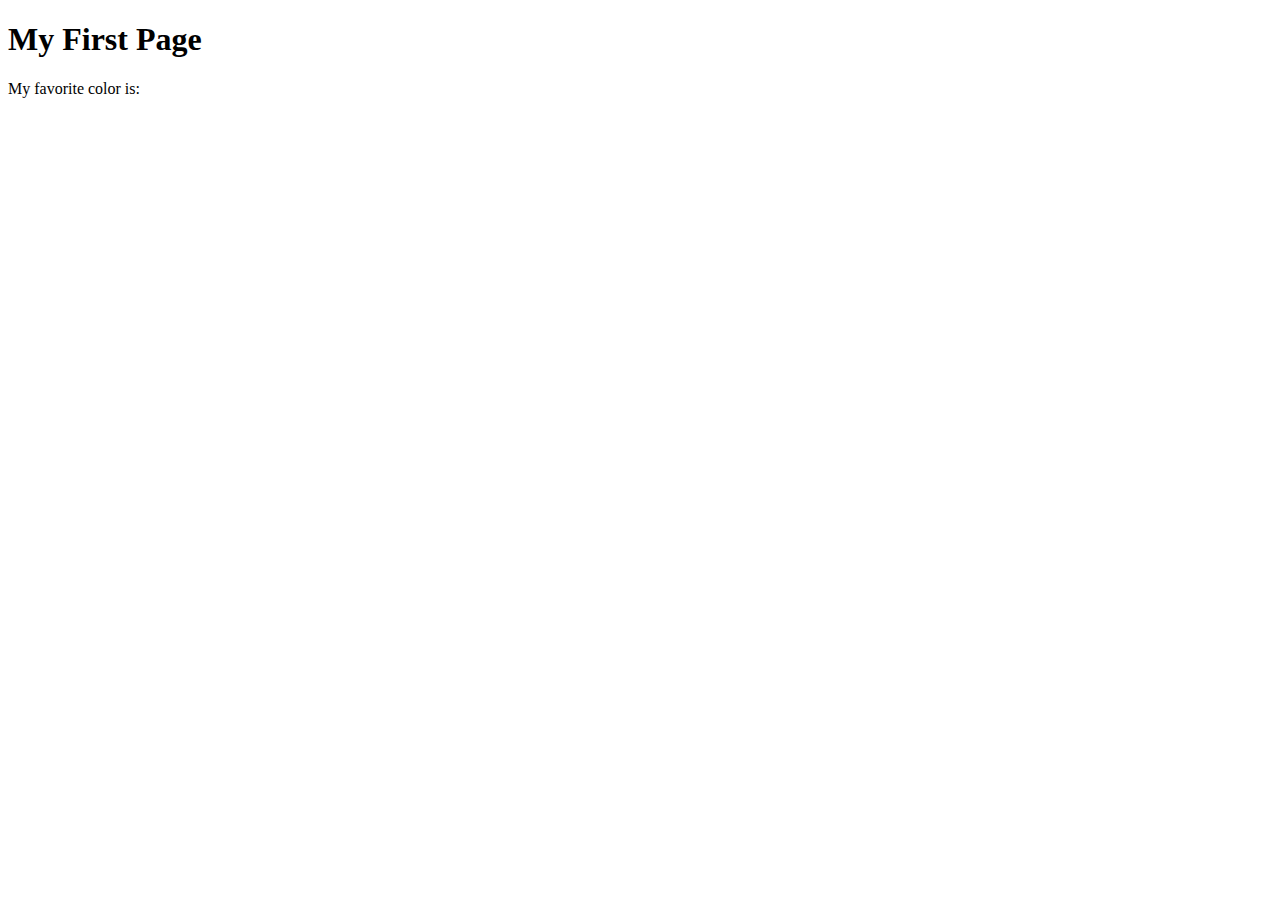
<file: week01/first-page.html>
<!DOCTYPE html>
<html lang="en">
<head>
    <meta charset="UTF-8">
    <meta name="viewport" content="width=device-width, initial-scale=1.0">
    <title>My First Page</title>
</head>
<body>
    <h1>My First Page</h1>
    <p>My favorite color is: </p>
</body>
</html>
</file>
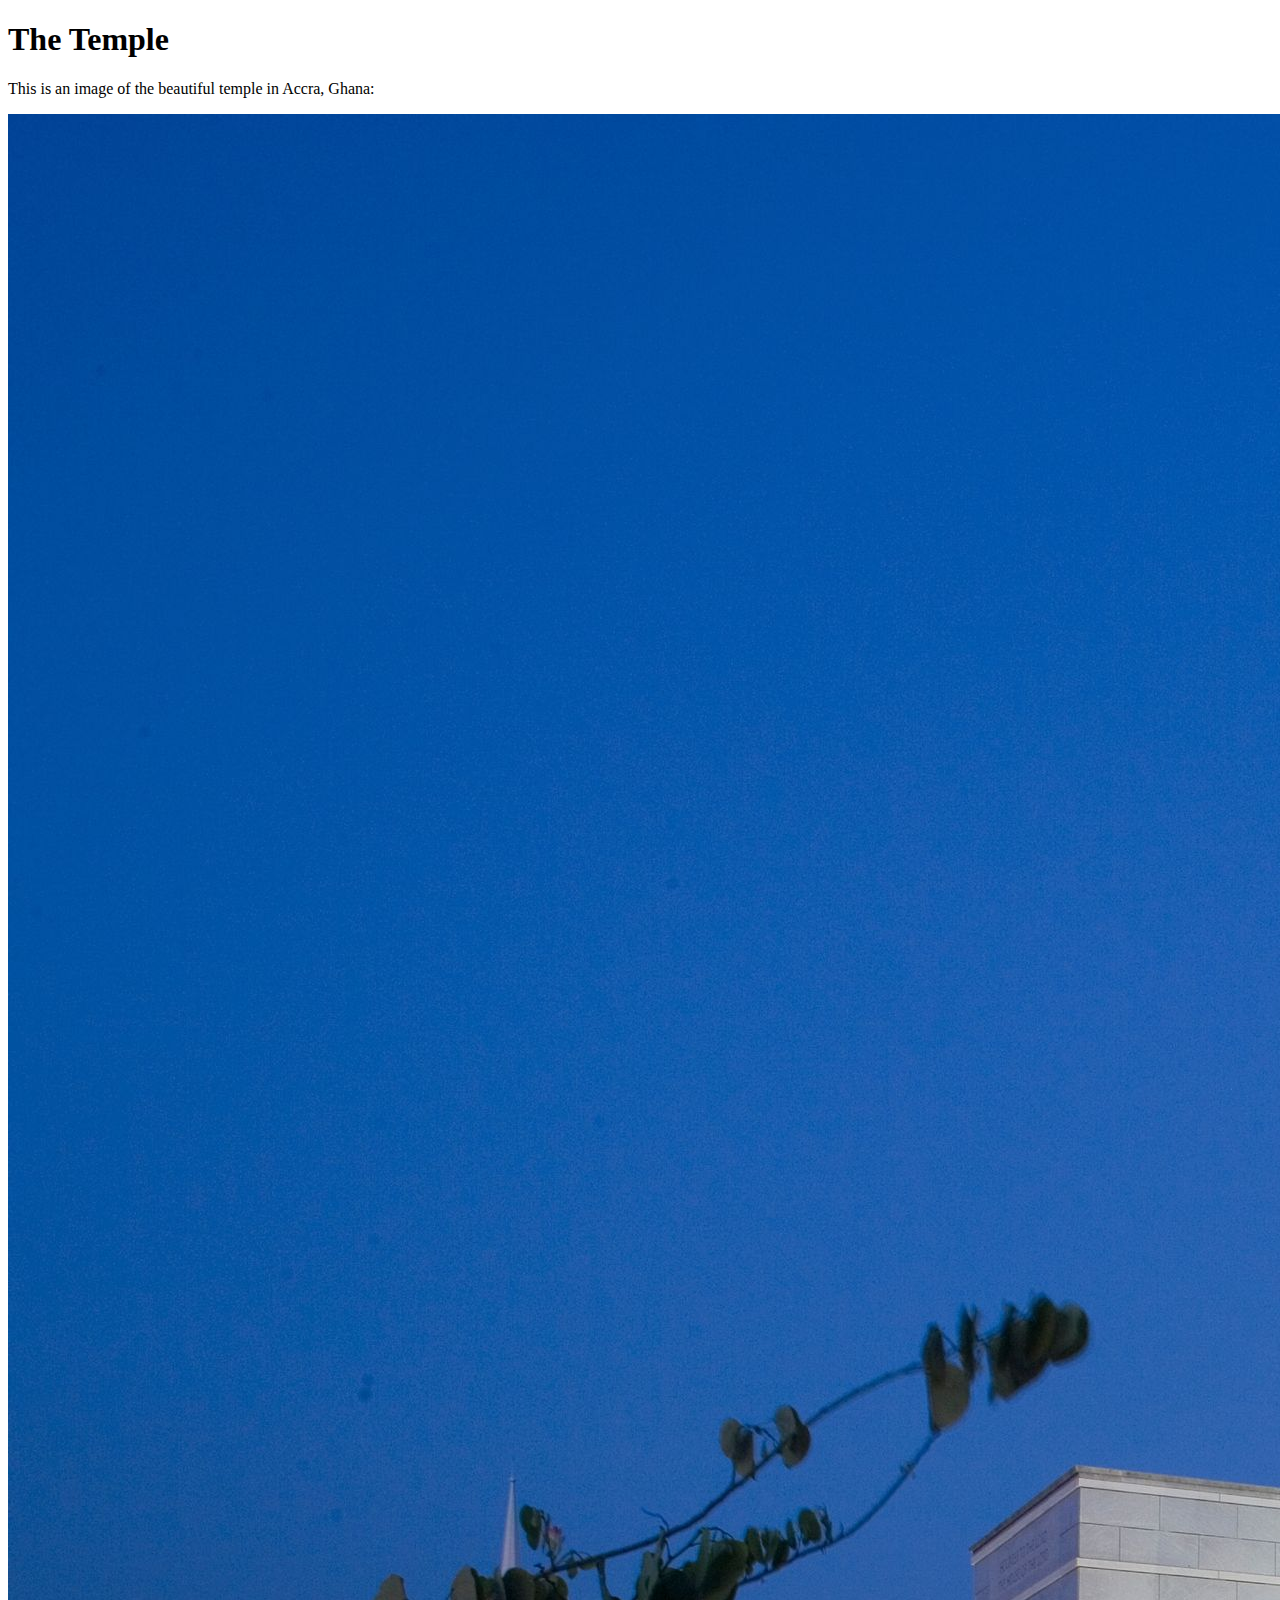
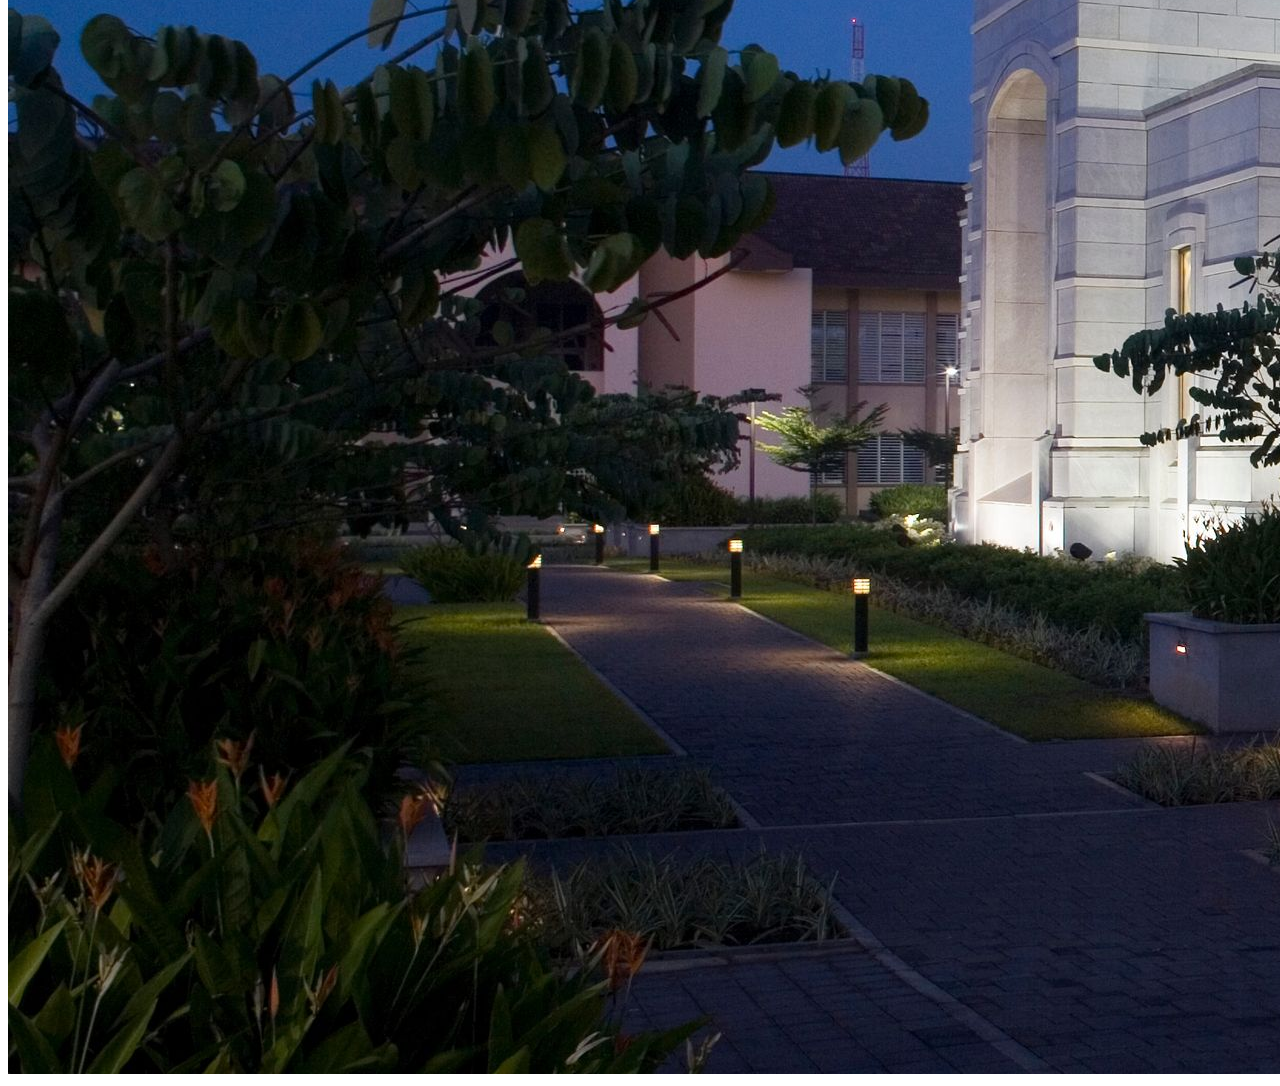
<file: week01/images.html>
<!DOCTYPE html>
<html lang="en">
<head>
    <meta charset="UTF-8">
    <meta name="viewport" content="width=device-width, initial-scale=1.0">
    <title>Temple Image</title>
</head>
<body>
    <h1>The Temple</h1>
    <p>This is an image of the beautiful temple in Accra, Ghana:</p>
    <img src="images/temple-large.jpeg" alt="The Accra Ghana Temple">
    
</body>
</html>
</file>
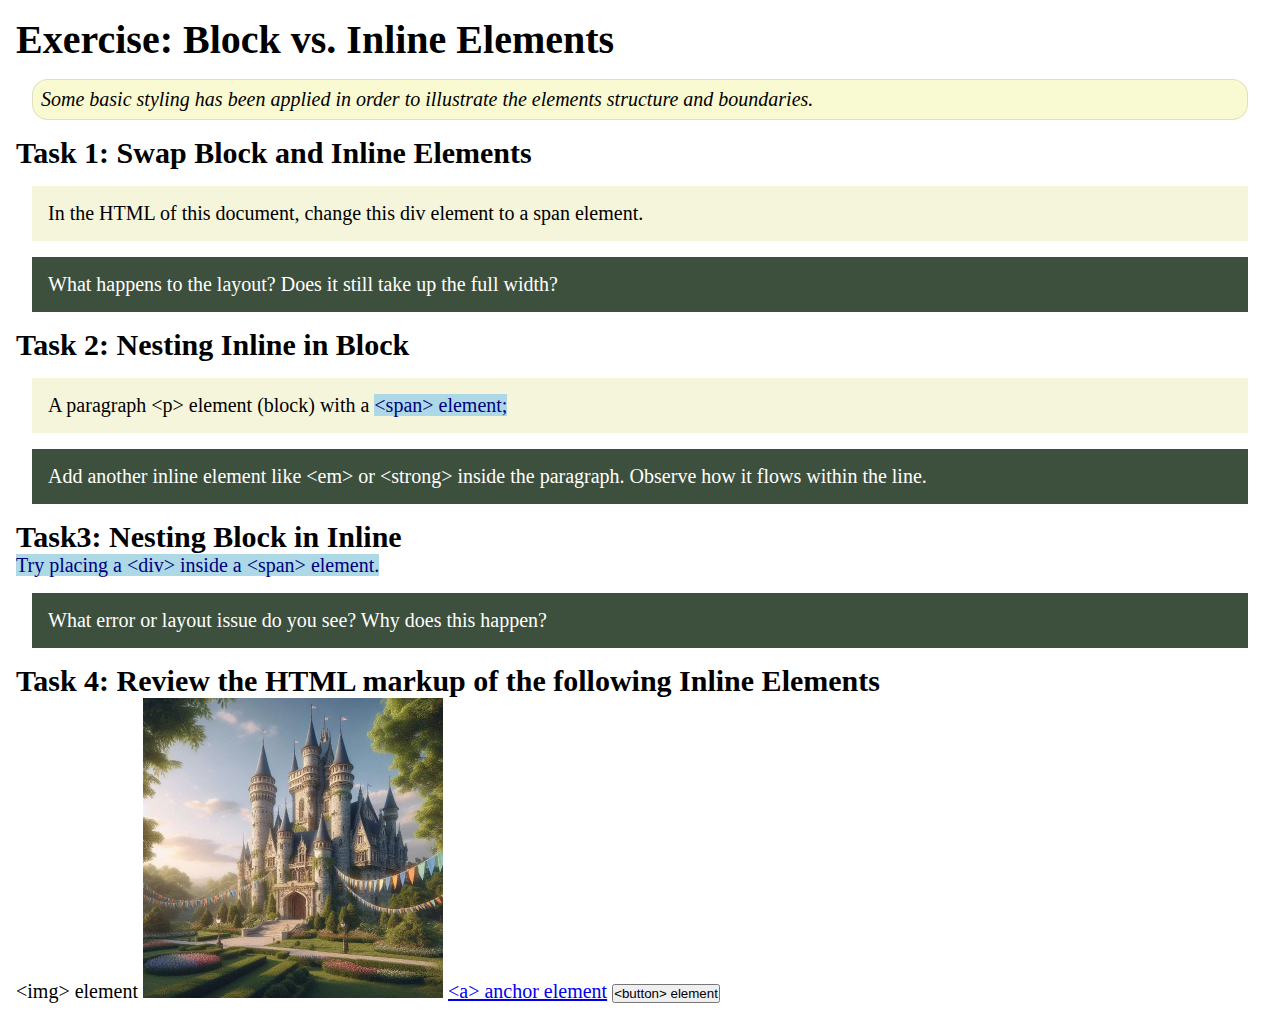
<file: week02/block-vs-inline.html>
<!DOCTYPE html>
<html lang="en">

<head>
    <meta charset="UTF-8">
    <meta name="viewport" content="width=device-width, initial-scale=1.0">
    <title>Exercise: Block vs. Inline Elements</title>
    <link rel="stylesheet" href="styles/block-vs-inline.css">
</head>

<body>
    <main>
        <h1>Exercise: Block vs. Inline Elements</h1>
        <p class="note">Some basic styling has been applied in order to illustrate the elements structure and
            boundaries.</p>

        <h2>Task 1: Swap Block and Inline Elements</h2>
        <div>In the HTML of this document, change this div element to a span element.</div>

        <p class="question">What happens to the layout? Does it still take up the full width?</p>

        <h2>Task 2: Nesting Inline in Block</h2>
        <p>A paragraph &lt;p&gt; element (block) with a <span>&lt;span&gt; element;</span></p>
        <p class="question">Add another inline element like &lt;em&gt; or &lt;strong&gt; inside the paragraph. Observe
            how it flows within the line.</p>

        <h2>Task3: Nesting Block in Inline</h2>
        <span>Try placing a &lt;div&gt; inside a &lt;span&gt; element.</span>
            <p class="question">What error or layout issue do you see? Why does this happen?</p>


            <h2>Task 4: Review the HTML markup of the following Inline Elements</h2>
        &lt;img&gt; element
        <img src="images/castle.webp" alt="placeholder image (images are inline)" width="300" height="300">
        <a href="https://churchofjesuschrist.org">&lt;a&gt; anchor element</a>
        <button type="button">&lt;button&gt; element</button>
    </main>
</body>

</html>
</file>
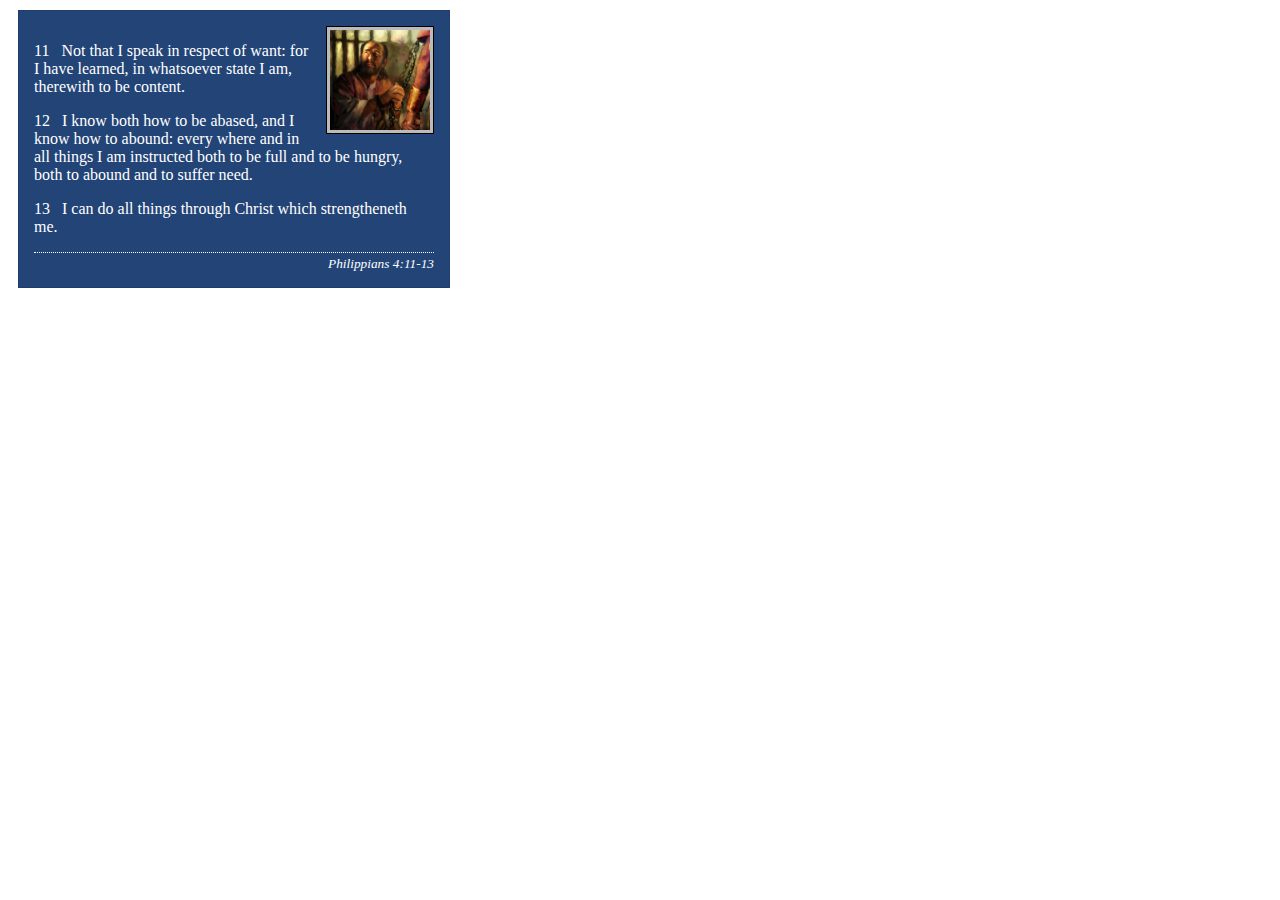
<file: week02/box-model-solution.html>
<!DOCTYPE html>
<html lang="en">
<head>
    <meta charset="UTF-8">
    <meta name="viewport" content="width=device-width, initial-scale=1.0">
    <title>Box Model Activity</title>
    <link rel="stylesheet" href="styles/box-model-solution.css">
</head>
<body>
    <main>
        <div class="callout">
            <img src="images/apostle-paul-imprisoned.webp" alt="Paul the Apostle - Imprisoned in Rome" width="200" height="200">
            <blockquote>
                <p>11 &nbsp; Not that I speak in respect of want: for I have learned, in whatsoever state I am, therewith to be content.</p>
                <p>12 &nbsp; I know both how to be abased, and I know how to abound: every where and in all things I am instructed both to be full and to be hungry, both to abound and to suffer need.</p>
                <p>13 &nbsp; I can do all things through Christ which strengtheneth me.</p>
            </blockquote>
            <cite>Philippians 4:11-13</cite>
        </div>
    </main>
</body>
</html>
</file>
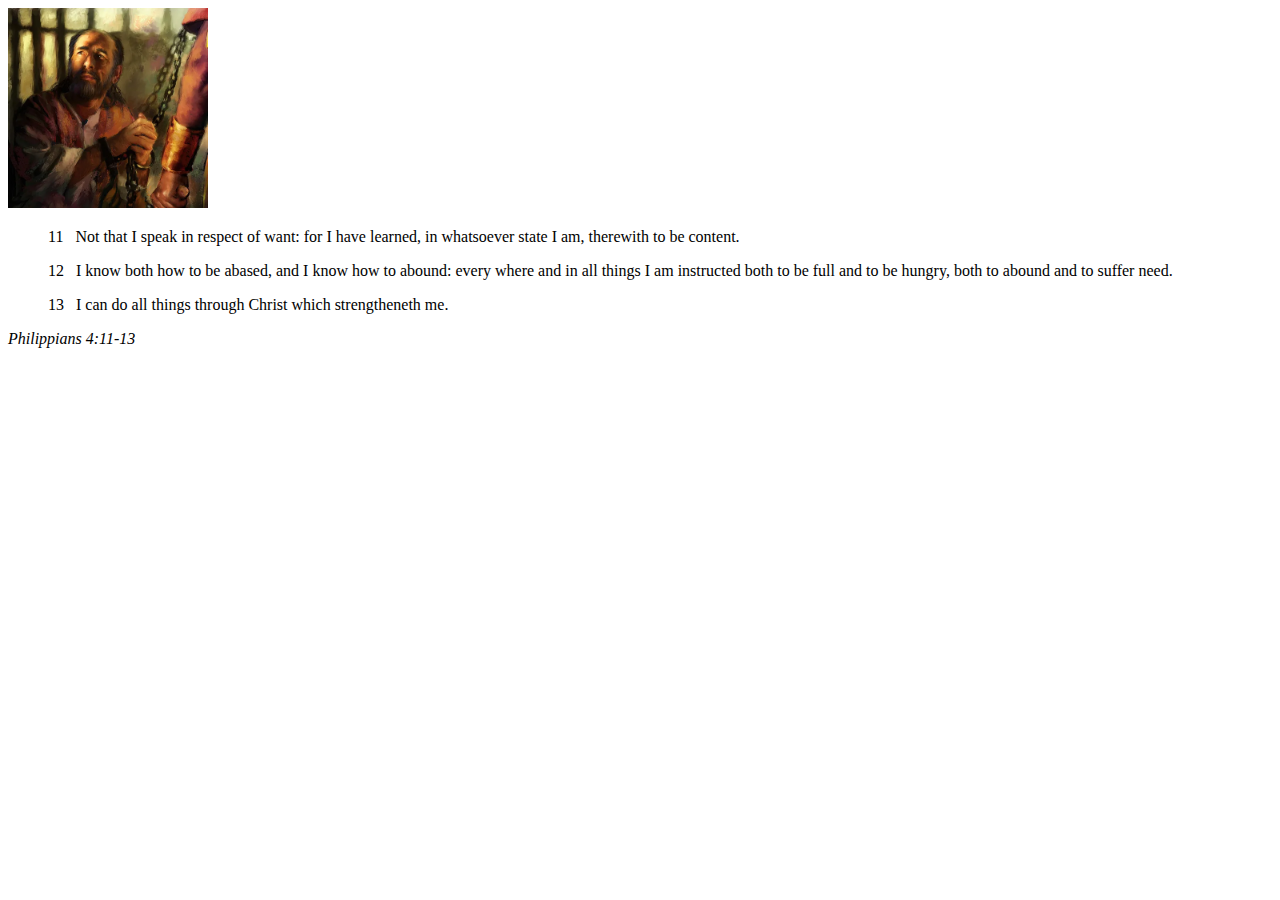
<file: week02/box-model.html>
<!DOCTYPE html>
<html lang="en">
<head>
    <meta charset="UTF-8">
    <meta name="viewport" content="width=device-width, initial-scale=1.0">
    <title>Box Model Activity</title>
</head>
<body>
    <main>
        <div class="callout">
            <img src="images/apostle-paul-imprisoned.webp" alt="Paul the Apostle - Imprisoned in Rome" width="200" height="200">
            <blockquote>
                <p>11 &nbsp; Not that I speak in respect of want: for I have learned, in whatsoever state I am, therewith to be content.</p>
                <p>12 &nbsp; I know both how to be abased, and I know how to abound: every where and in all things I am instructed both to be full and to be hungry, both to abound and to suffer need.</p>
                <p>13 &nbsp; I can do all things through Christ which strengtheneth me.</p>
            </blockquote>
            <cite>Philippians 4:11-13</cite>
        </div>
    </main>
</body>
</html>
</file>
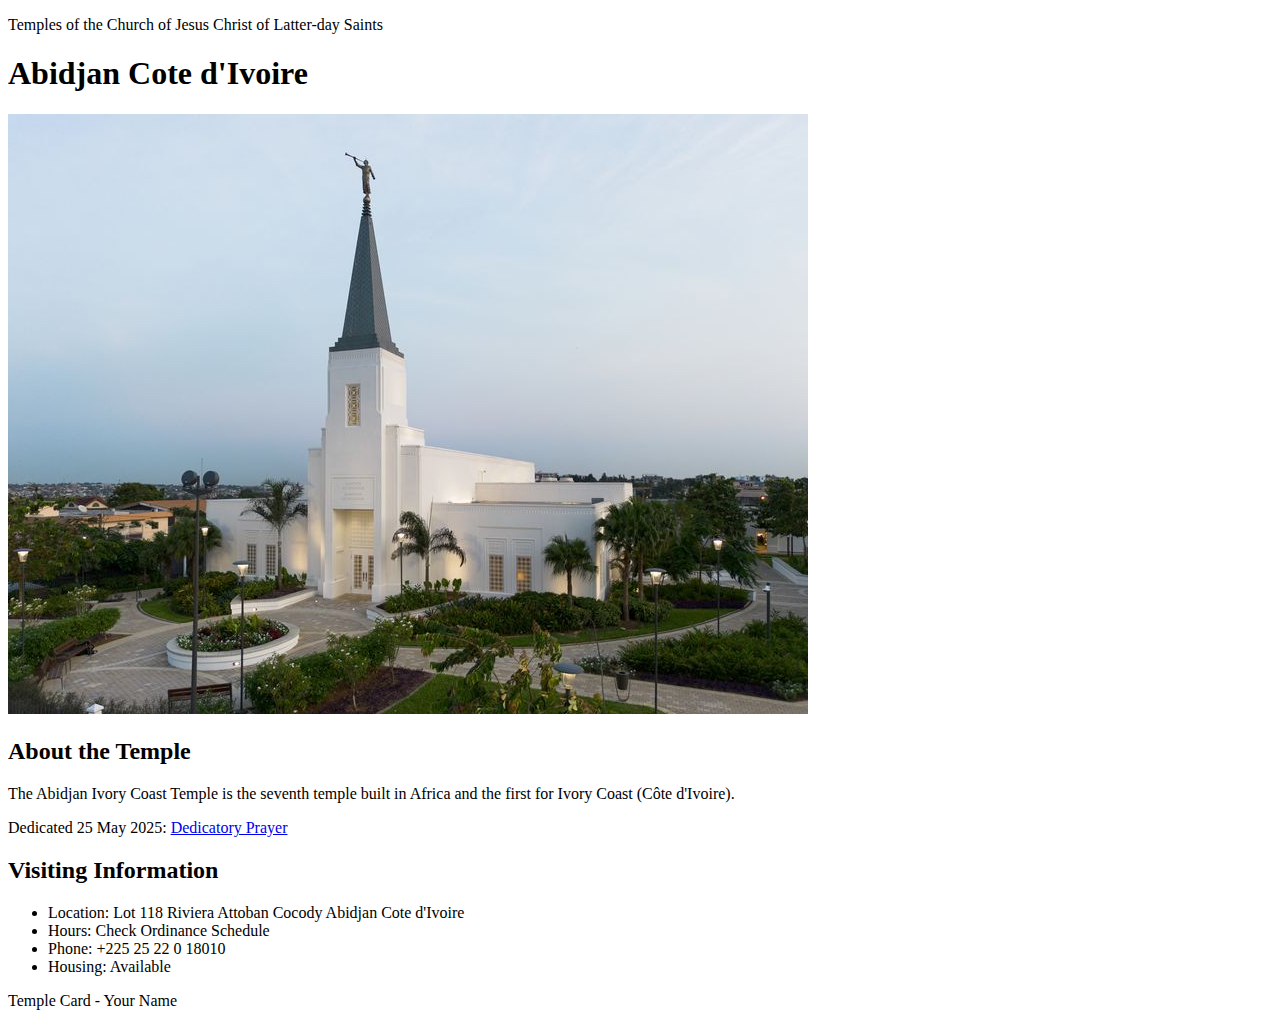
<file: week02/temple.html>
<!DOCTYPE html>
<html lang="en">

<head>
    <meta charset="UTF-8">
    <meta name="viewport" content="width=device-width, initial-scale=1.0">
    <title>Temple Card - Abidjan Cote d'Ivoire</title>
</head>

<body>
    <header>
        <p>Temples of the Church of Jesus Christ of Latter-day Saints</p>
    </header>
    <main>
        <h1>Abidjan Cote d'Ivoire</h1>
        <picture>
            <img src="images/abidjan-ivory-coast.jpeg" alt="Abidjan Cote d'Ivoire Temple">
        </picture>
        <section>
            <h2>About the Temple</h2>
            <p>The Abidjan Ivory Coast Temple is the seventh temple built in Africa and the first for Ivory Coast (Côte
                d'Ivoire).</p>
            <p>Dedicated 25 May 2025: <a
                    href="https://www.churchofjesuschrist.org/temples/dedicatory-prayer/abidjan-ivory-coast-temple/2025-05-25?lang=eng"
                    target="_blank" rel="noopener noreferrer">Dedicatory Prayer</a></p>
        </section>
        <section>
            <h2>Visiting Information</h2>
            <ul>
                <li>Location: Lot 118 Riviera Attoban Cocody Abidjan Cote d'Ivoire</li>
                <li>Hours: Check Ordinance Schedule</li>
                <li>Phone: +225 25 22 0 18010</li>
                <li>Housing: Available</li>
            </ul>
        </section>
    </main>
    <footer>
        <p>Temple Card - Your Name</p>
    </footer>
</body>

</html>
</file>
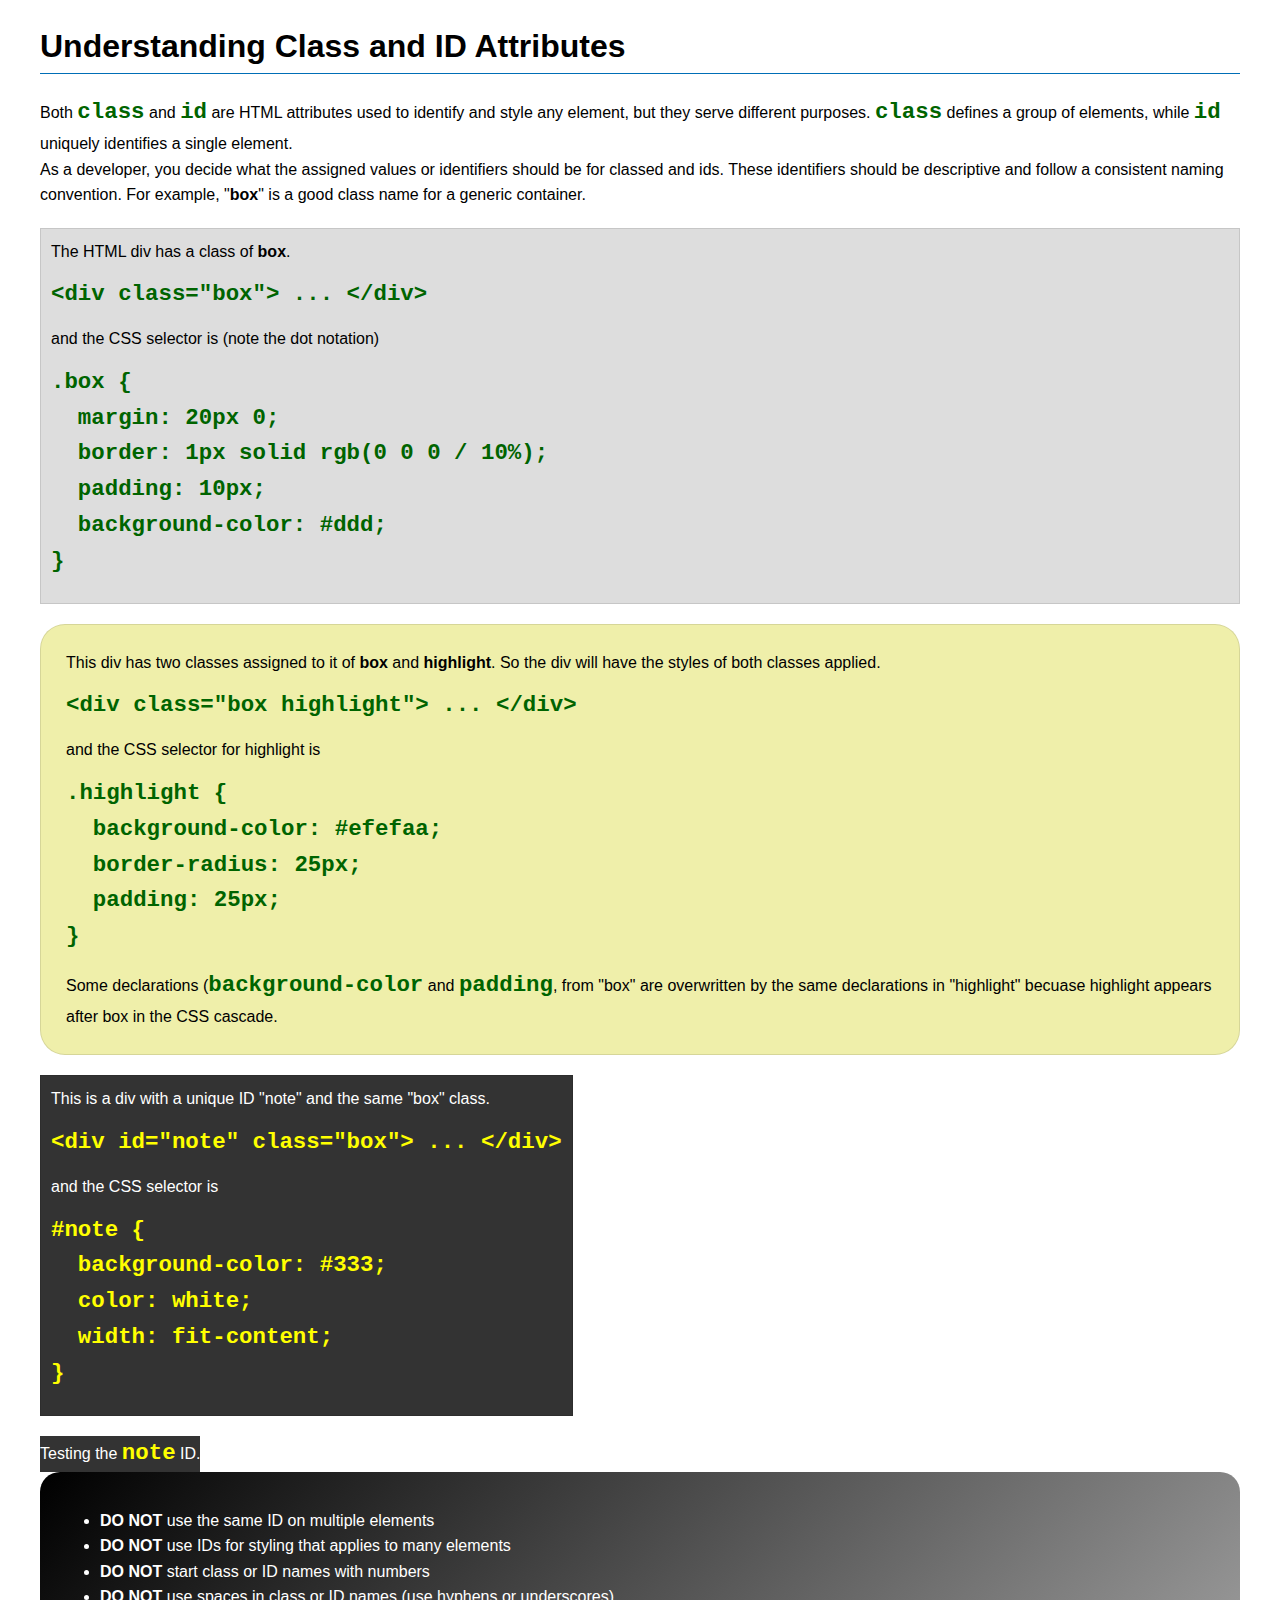
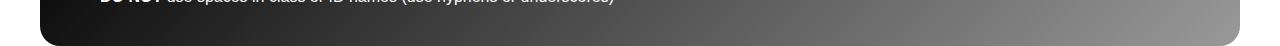
<file: week03/class-and-id.html>
<!DOCTYPE html>
<html lang="en">

<head>
    <meta charset="UTF-8">
    <meta name="viewport" content="width=device-width, initial-scale=1.0">
    <title>Class vs ID Attributes</title>
    <link rel="stylesheet" href="styles/class-and-id.css">
</head>

<body>
    <h1>Understanding Class and ID Attributes</h1>
    <p>Both <code>class</code> and <code>id</code> are HTML attributes used to identify and style any element, but they
        serve different purposes. <code>class</code> defines a group of elements, while <code>id</code> uniquely
        identifies a single element.</p>
    <p>As a developer, you decide what the assigned values or identifiers should be for classed and ids. These
        identifiers should be
        descriptive and follow a consistent naming convention. For example, "<strong>box</strong>" is a good class name
        for a generic container.</p>
    <div class="box">
        <p>The HTML div has a class of <strong>box</strong>.</p>
        <pre><code class="html">&lt;div class="box"&gt; ... &lt;/div&gt;</code></pre>
        and the CSS selector is (note the dot notation)
        <pre><code class="css">.box {
  margin: 20px 0;
  border: 1px solid rgb(0 0 0 / 10%);
  padding: 10px;
  background-color: #ddd; 
}</code></pre>
    </div>

    <div class="box highlight">
        <p>This div has two classes assigned to it of <strong>box</strong> and <strong>highlight</strong>. So the div
            will have the styles of both classes applied.</p>
        <pre><code class="html">&lt;div class="box highlight"&gt; ... &lt;/div&gt;</code></pre>
        and the CSS selector for highlight is
        <pre><code class="css">.highlight {
  background-color: #efefaa;
  border-radius: 25px;
  padding: 25px;
}</code></pre>
<p>Some declarations (<code>background-color</code> and <code>padding</code>, from "box" are overwritten by the same declarations in "highlight" becuase highlight appears after box in the CSS cascade.</p>
    </div>

    <div id="note" class="box">
        <p>This is a div with a unique ID "note" and the same "box" class.</p>
        <pre><code class="html">&lt;div id="note" class="box"&gt; ... &lt;/div&gt;</code></pre>
        and the CSS selector is
        <pre><code class="css">#note {
  background-color: #333;
  color: white;
  width: fit-content;
}</code></pre>
    </div>

    <div id="note">
        <p>Testing the <code>note</code> ID.</p>
    </div>

    <section id="best-practice">
        <ul>
            <li><strong>DO NOT</strong> use the same ID on multiple elements</li>
            <li><strong>DO NOT</strong> use IDs for styling that applies to many elements</li>
            <li><strong>DO NOT</strong> start class or ID names with numbers</li>
            <li><strong>DO NOT</strong> use spaces in class or ID names (use hyphens or underscores)</li>
        </ul>
    </section>




</body>

</html>
</file>
<file: week02/styles/block-vs-inline.css>
* {
    margin: 0;
    padding: 0;
}

body {
    font-size: 20px;
    margin: 1rem;
}

p,
div {
    background-color: beige;
    margin: 1rem;
    padding: 1rem;
}

span {
    color: navy;
    background-color: lightblue;
}

code {
    margin: 0;
    padding: 0;
    color: green;
    font-size: 1.2rem;
}

.note {
    font-style: italic;
    background-color: lightgoldenrodyellow;
    border-radius: 1rem;
    border: 1px solid rgb(0 0 0 / 10%);
    margin: 1rem;
    padding: .5rem;
}

.question {
    background-color: #3d503d;
    color: #fff;
}
</file>
<file: week02/styles/box-model-solution.css>
.callout {
    max-width: 400px;
    margin: 10px;
    border: 1px solid rgba(0, 0, 0, .1);
    padding: 15px;
    background-color: #247;
    color: #fff;
}

.callout img {
    float: right;
    margin: 0 0 10px 15px;
    border: 1px solid #000;
    padding: 3px;
    background-color: #bbb;
    width: 100px;
    height: auto;

}

blockquote {
    margin: 0;
}

cite {
    display: block;
    border-top: 1px dotted #fff;
    padding-top: 3px;
    text-align: right;
    font-size: smaller;
}
</file>
<file: week03/styles/class-and-id.css>
body {
    font-family: Arial, sans-serif;
    line-height: 1.6;
    margin: 0;
    padding: 0 40px;
}

h1 {
    border-bottom: 1px solid rgb(0 110 182);
    padding-bottom: 0;
}



p {
    margin: 0;
}

code {
    color: darkgreen;
    font-weight: 700;
    font-size: 1.4rem;
}

/* Class examples - can be reused */

.box {
    margin: 20px 0;
    border: 1px solid rgb(0 0 0 / 10%);
    padding: 10px;
    background-color: #ddd; /* this is shorthand for #dddddd */
}

.highlight {
    background-color: #efefaa;
    border-radius: 25px;
    padding: 25px;
}

/* ID examples - should be unique */

#note {
    background-color: #333;
    color: white;
    width: fit-content;
}

#note code {
    color: yellow;
}

#best-practice {
    background: linear-gradient(135deg, #000 0%, #999 100%);
    color: white;
    border-radius: 20px;
    padding: 20px
}
</file>
